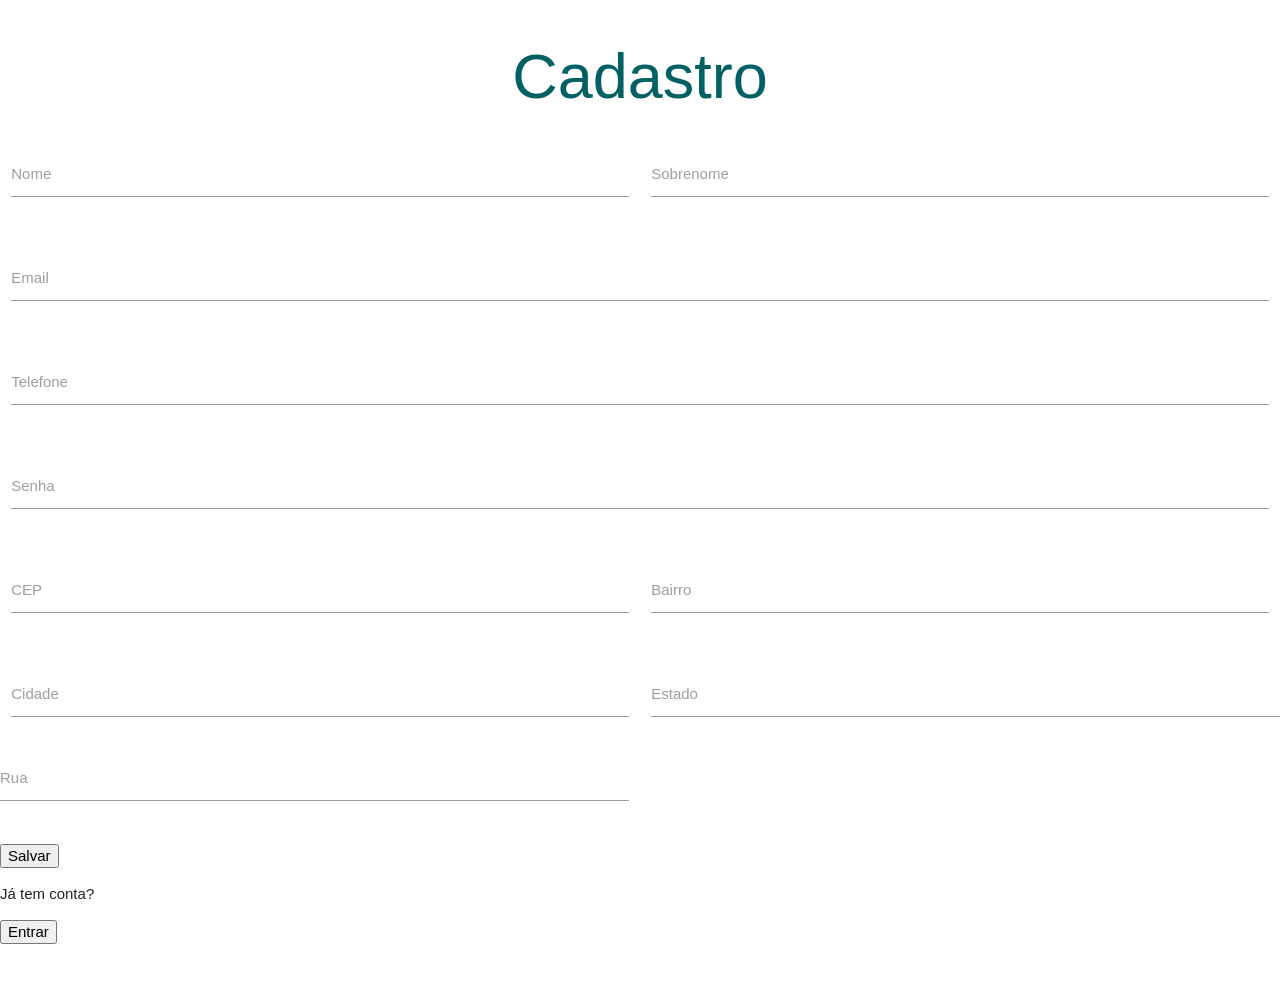
<file: index.html>
<!DOCTYPE html>
<html lang="en">
<head>
    <meta charset="UTF-8">
    <meta http-equiv="X-UA-Compatible" content="IE=edge">
    <meta name="viewport" content="width=device-width, initial-scale=1.0">
    <link rel="stylesheet" href="css/materialize.css">
    <link rel="stylesheet" href="css/materialize.min.css">
    <title>Cadastro</title>
</head>
<body>
    <h1 class="h1"> Cadastro </h1>
    <div class="row">
        <form id="dataForm" class="col s12">
            <div class="row">
                <div class="input-field col s6">
                    <input id="first_name" type="text" class="validate">
                    <label for="first_name" class="active">Nome</label>
                </div>
                <div class="input-field col s6">
                    <input id="last_name" type="text" class="validate">
                    <label for="last_name" class="active">Sobrenome</label>
                </div>
            </div>
            <div class="row">
                <div class="input-field col s12">
                    <input id="email" type="email" class="validate">
                    <label for="email" class="active">Email</label>
                </div>
            </div>
            <div class="row">
                <div class="input-field col s12">
                    <input id="telefone" type="tel" class="validate">
                    <label for="telefone" class="active">Telefone</label>
                </div>
            </div>
            <div class="row">
              <div class="input-field col s12">
                  <input id="password" type="password" class="validate">
                  <label for="password" class="active">Senha</label>
              </div>
          </div>
            <div class="row">
                <div class="input-field col s6">
                    <input type="text" name="cep" id="cep">
                    <label for="cep">CEP</label>
                </div>
                <div class="input-field col s6">
                    <input id="bairro" type="text" name="bairro">
                    <label for="bairro">Bairro</label>
                </div>
            </div>
            <div class="row">
              <div class="input-field col s6">
                  <input id="cidade" type="text" name="cidade">
                  <label for="cidade">Cidade</label>
              </div>
            <div class="row">
                <div class="input-field col s6">
                    <input id="estado" type="text" name="estado">
                    <label for="estado">Estado</label>
                </div>
                <div class="input-field col s6">
                    <label for="rua">Rua</label>
                    <input id="rua" type="text" name="rua">
                </div>
            </div>
            <input id="botao" type="submit" value="Salvar">
            <p>Já tem conta?</p>
            <button type="button" onclick="window.location.href='login.html'">Entrar</button>
        </form>
    </div>
    <div id="welcome">
        <span id="username"></span>
    </div>
    <script src="js/materialize.js"></script>
    <script src="js/materialize.min.js"></script>
<script>
   
    document.getElementById("dataForm").addEventListener("submit", function(event) {
        event.preventDefault(); 
       
        var nome = document.getElementById("first_name").value;
        var email = document.getElementById("email").value;
        var telefone = document.getElementById("telefone").value;
        var senha = document.getElementById("password").value;
        var cep = document.getElementById("cep").value;
        var bairro = document.getElementById("bairro").value;
        var cidade = document.getElementById("cidade").value;
        var estado = document.getElementById("estado").value;
        var rua = document.getElementById("rua").value;

        localStorage.setItem("nome", nome);
        localStorage.setItem("email", email);
        localStorage.setItem("telefone", telefone);
        localStorage.setItem("password", senha);
        localStorage.setItem("cep", cep);
        localStorage.setItem("bairro", bairro);
        localStorage.setItem("cidade", cidade);
        localStorage.setItem("estado", estado);
        localStorage.setItem("rua", rua);

       
        sessionStorage.setItem("nome", nome);
        sessionStorage.setItem("email", email);
        sessionStorage.setItem("telefone", telefone);
        sessionStorage.setItem("password", senha);
        sessionStorage.setItem("cep", cep);
        sessionStorage.setItem("bairro", bairro);
        sessionStorage.setItem("cidade", cidade);
        sessionStorage.setItem("estado", estado);
        sessionStorage.setItem("rua", rua);

        alert("Dados salvos com sucesso!");
        document.getElementById("dataForm").reset();
    });

   
    document.getElementById("first_name").value = localStorage.getItem("nome") || "";
    document.getElementById("email").value = localStorage.getItem("email") || "";
    document.getElementById("telefone").value = localStorage.getItem("telefone") || "";
    document.getElementById("password").value = localStorage.getItem("password") || "";
    document.getElementById("cep").value = localStorage.getItem("cep") || "";
    document.getElementById("bairro").value = localStorage.getItem("bairro") || "";
    document.getElementById("cidade").value = localStorage.getItem("cidade") || "";
    document.getElementById("estado").value = localStorage.getItem("estado") || "";
    document.getElementById("rua").value = localStorage.getItem("rua") || "";

    


    const dataForm = document.querySelector("dataForm")
    const welcomeContainer = document.querySelector("welcome")
    const logoutBtn = document.querySelector("#logout")



   

   

    
</script>
<script src="Consultacep.js"></script>
</body>
</html>
</file>
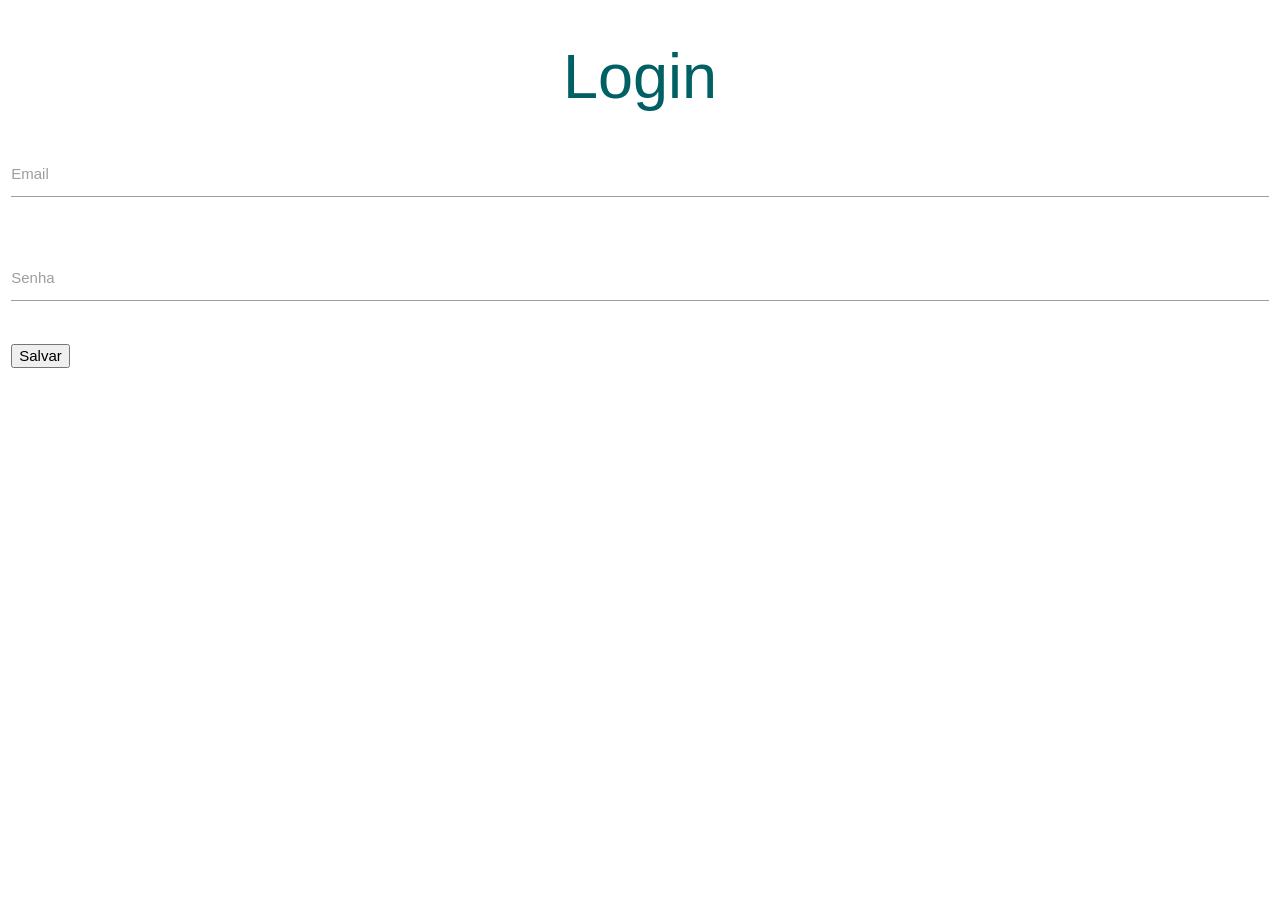
<file: login.html>
<!DOCTYPE html>
<html lang="en">
<head>
    <meta charset="UTF-8">
    <meta http-equiv="X-UA-Compatible" content="IE=edge">
    <meta name="viewport" content="width=device-width, initial-scale=1.0">
    <link rel="stylesheet" href="css/materialize.css">
    <link rel="stylesheet" href="css/materialize.min.css">
    <title>Login</title>
</head>
<body>
    <h1 class="h1"> Login </h1>
    <div class="row">
        <form id="loginForm" class="col s12">
            <div class="row">
                <div class="input-field col s12">
                    <input id="email" type="email" class="validate">
                    <label for="email" class="active">Email</label>
                </div>
            </div>
            <div class="row">
                <div class="input-field col s12">
                    <input id="password" type="password" class="validate">
                    <label for="password" class="active">Senha</label>
                </div>
            </div>
            <input id="button" type="submit" value="Salvar">
           
        </form>
    </div>
    <script src="js/materialize.js"></script>
    <script src="js/materialize.min.js"></script>
    <script>
        document.getElementById("loginForm").addEventListener("submit", function(event) {
            event.preventDefault();
            document.getElementById("button").addEventListener("click", function() {
            // Especifique o URL da página para a qual deseja redirecionar o usuário
            var onclick = "pagina.html"; // Substitua pelo URL desejado

            // Redirecionar para a página especificada
            window.location.href = url;
        });
            var email = document.getElementById("email").value;
            var senha = document.getElementById("password").value;
            
            localStorage.setItem("email", email);
            localStorage.setItem("password", senha);
            
            sessionStorage.setItem("email", email);
            sessionStorage.setItem("password", senha);
            
            alert("Dados salvos com sucesso!");
            document.getElementById("loginForm").reset();
        });
        
        document.getElementById("email").value = localStorage.getItem("email") || "";
        document.getElementById("password").value = localStorage.getItem("password") || "";
    </script>
</body>
</html>
</file>
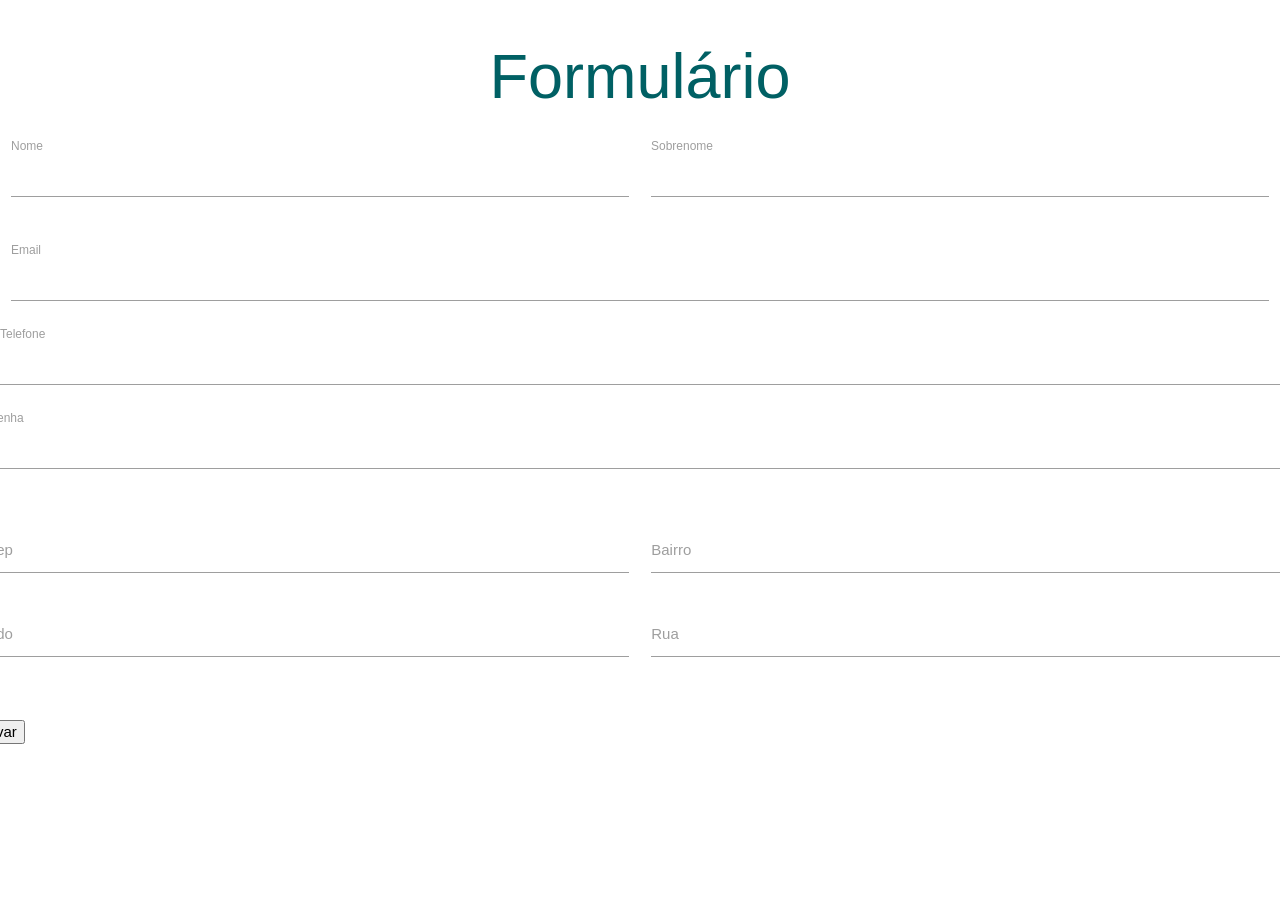
<file: Teste.html>
<!DOCTYPE html>
<html lang="en">
<head>
    <meta charset="UTF-8">
    <meta http-equiv="X-UA-Compatible" content="IE=edge">
    <meta name="viewport" content="width=device-width, initial-scale=1.0">
    <link rel="stylesheet" href="css/materialize.css">
    <link rel="stylesheet" href="css/materialize.min.css">
    <title>Login</title>
</head>
<body>
  <h1 class="h1"> Formulário </h1>
    <div class="row">
        <form id="dataForm" class="col s12">
          <div class="row">
            <div class="input-field col s6">
              <input  id="first_name" type="text" class="validate">
              <label for="first_name" class="active">Nome</label>
            </div>
           
            <div class="input-field col s6">
                <input id="last_name" type="text" class="validate">
                <label for="last_name" class="active">Sobrenome</label>
              </div>
          </div>
          <div class="row">
            <div class="input-field col s12">
              <input id="email" type="email" class="validate">
              <label for="email" class="active">Email</label>
            </div>
          <div class="row">
            <div class="input-field col s12">
              <input id="telefone" type="tel" class="validate">
              <label for="telefone" class="active">Telefone</label>
            </div>
            <div class="row">
              <div class="input-field col s12">
                <input id="password" type="password" class="validate">
                <label for="password" class="active">Senha</label>
              </div>
          </div>
          <div class="row">
            <div class="input-field col s6">
              <input type="text" name="cep" id="cep">
              <label for="cep">cep</label>
            </div>
          <div class="row">
            <div class="input-field col s6">
              <input id="bairro" type="text" name="bairro">
              <label for="bairro">Bairro</label>
            </div>
            <div class="row">
              <div class="input-field col s6">
                <input id="estado" type="text" name="estado">
                <label for="estado">Estado</label>
              </div>
              <div class="row">
                <div class="input-field col s6">
                  <label for="rua">Rua</label>
                  <input id="rua" type="text" name="rua">

                </div>
              </div>
          </div>
          <input type="submit" value="Salvar">
        </form>


      </div>
      <div id="welcome"> 
         <span id="username"></span>
        
      </div>
<link rel="stylesheet" href="js/materialize.js">
<link rel="stylesheet" href="js/materialize.min.js">
<script>
   
    document.getElementById("dataForm").addEventListener("submit", function(event) {
        event.preventDefault(); 

       
        var nome = document.getElementById("first_name").value;
        var email = document.getElementById("email").value;
        var telefone = document.getElementById("telefone").value;

        localStorage.setItem("nome", nome);
        localStorage.setItem("email", email);
        localStorage.setItem("telefone", telefone);

       
        sessionStorage.setItem("nome", nome);
        sessionStorage.setItem("email", email);
        sessionStorage.setItem("telefone", telefone);

        alert("Dados salvos com sucesso!");
        document.getElementById("dataForm").reset();
    });

   
    document.getElementById("first_name").value = localStorage.getItem("nome") || "";
    document.getElementById("email").value = localStorage.getItem("email") || "";
    document.getElementById("telefone").value = localStorage.getItem("telefone") || "";
    const dataForm = document.querySelector("dataForm")
const welcomeContainer = document.querySelector("welcome")
const logoutBtn = document.querySelector("#logout")



   

   

    
</script>
<script src="Consultacep.js"></script>
</body>
</html>
</file>
